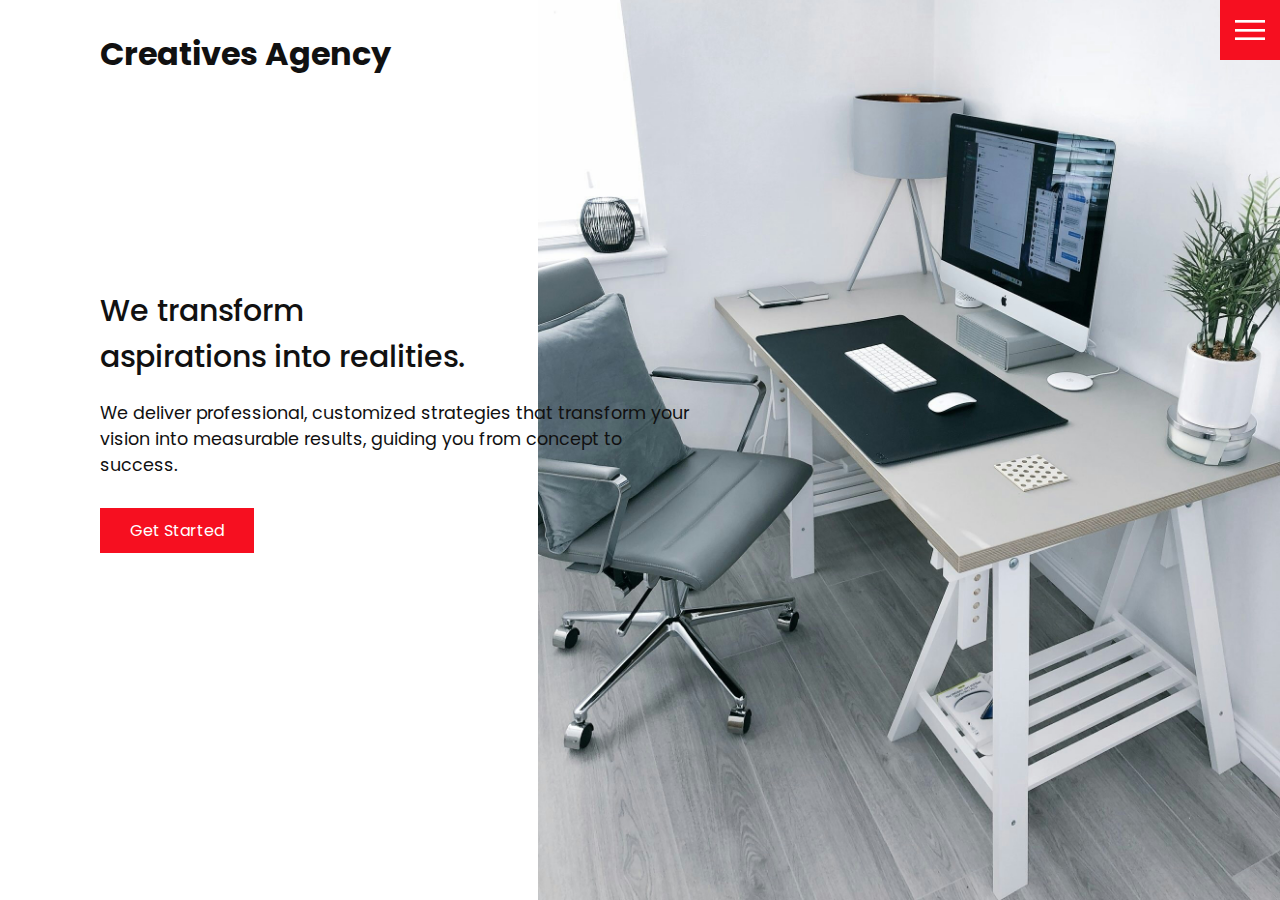
<file: index.html>
<!DOCTYPE html>
<html lang="en">
<head>
    <meta charset="UTF-8">
    <meta name="viewport" content="width=device-width, initial-scale=1.0">
    <link rel="stylesheet" href="css/style.css">
    <title>Creatives Agency</title>
</head>
<body>
    <header>
        <div class="logo">Creatives Agency</div>
        <div class="toggle"></div>
        <div class="navigation">
            <ul>
                <li><a href="index.html">Home</a></li>
                <li><a href="services.html">Services</a></li>
                <li><a href="work.html">Work</a></li>
                <li><a href="contact.html">Contact</a></li>
            </ul>
            <div class="social-bar">
                <ul>
                    <li><a href="https://facebook.com">
                        <img src="img/facebook.png" target="_blank" alt="">
                    </a>
                </li>
                    <li><a href="https://twitter.com">
                        <img src="img/twitter.png" target="_blank" alt="">
                    </a>
                </li>
                    <li><a href="https://instagram.com">
                        <img src="img/instagram.png" target="_blank" alt="">
                    </a>
                </li>
                </ul>
                <a href="mailto:sample@email.com" class="email-icon">
                    <img src="img/email.png" alt="">
                </a>
            </div>
        </div>
    </header>

    <section class="home">
        <img src="img/home-img.jpg" class="home-img" alt="">
        <div class="home-content">
            <h1>We transform <br> aspirations into realities.</h1>
            <p>We deliver professional, customized strategies that transform your vision into measurable results, guiding you from concept to success.</p>
            <a href="contact.html" class="btn">Get Started</a>
        </div>
    </section>
    <script src="js/script.js"></script>
</body>
</html>
</file>
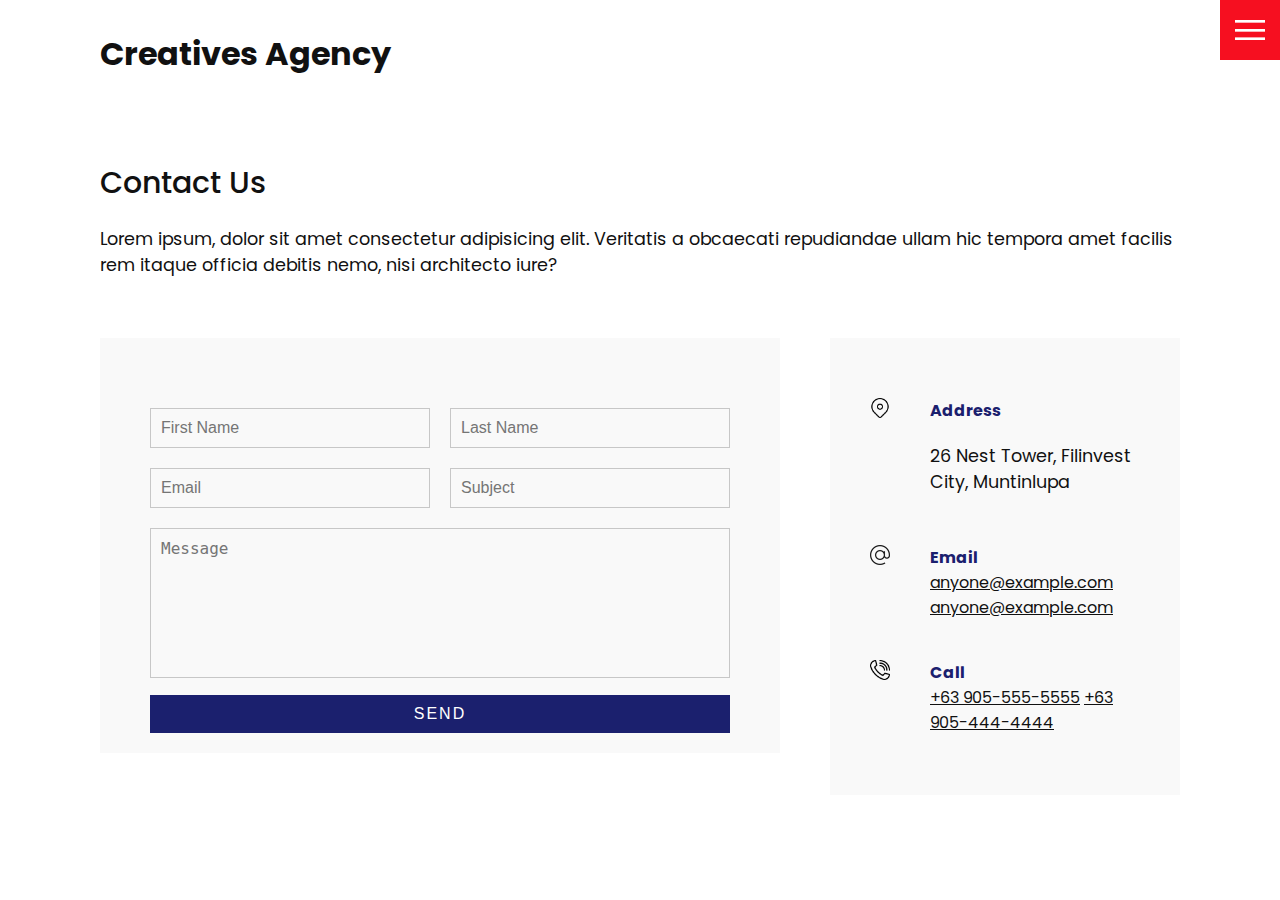
<file: contact.html>
<!DOCTYPE html>
<html lang="en">
<head>
    <meta charset="UTF-8">
    <meta name="viewport" content="width=device-width, initial-scale=1.0">
    <link rel="stylesheet" href="css/style.css">
    <title>Creatives Agency</title>
</head>
<body>
    <header>
        <div class="logo">Creatives Agency</div>
        <div class="toggle"></div>
        <div class="navigation">
            <ul>
                <li><a href="index.html">Home</a></li>
                <li><a href="services.html">Services</a></li>
                <li><a href="work.html">Work</a></li>
                <li><a href="contact.html">Contact</a></li>
            </ul>
            <div class="social-bar">
                <ul>
                    <li><a href="https://facebook.com">
                        <img src="img/facebook.png" target="_blank" alt="">
                    </a>
                </li>
                    <li><a href="https://twitter.com">
                        <img src="img/twitter.png" target="_blank" alt="">
                    </a>
                </li>
                    <li><a href="https://instagram.com">
                        <img src="img/instagram.png" target="_blank" alt="">
                    </a>
                </li>
                </ul>
                <a href="mailto:sample@email.com" class="email-icon">
                    <img src="img/email.png" alt="">
                </a>
            </div>
        </div>
    </header>

    <section>
        <div class="title">
            <h1>Contact Us</h1>
            <p>Lorem ipsum, dolor sit amet consectetur adipisicing elit. Veritatis a obcaecati repudiandae ullam hic tempora amet facilis rem itaque officia debitis nemo, nisi architecto iure?</p>
        </div>
        <div class="contact">
            <div class="contact-form">
                <form>
                    <div class="row">
                        <div class="input50">
                            <input type="text" placeholder="First Name">
                        </div>
                        <div class="input50">
                            <input type="text" placeholder="Last Name">
                        </div>
                    </div>
                    <div class="row">
                        <div class="input50">
                            <input type="text" placeholder="Email">
                        </div>
                        <div class="input50">
                            <input type="text" placeholder="Subject">
                        </div>
                    </div>
                    <div class="row">
                        <div class="input100">
                            <textarea placeholder="Message"></textarea>
                        </div>
                    </div>
                    <div class="row">
                        <div class="input100">
                            <input type="submit" value="Send">
                        </div>
                    </div>
                </form>
            </div>

            <div class="contact-info">
                <div class="info-box">
                    <img src="img/address.png" class="contact-icon" alt="">
                    <div class="details">
                        <h4>Address</h4>
                        <p>26 Nest Tower, Filinvest City, Muntinlupa</p>
                    </div>
                </div>
                <div class="info-box">
                    <img src="img/email.png" class="contact-icon" alt="">
                    <div class="details">
                        <h4>Email</h4>
                        <a href="mailto:anyone@example.com">anyone@example.com</a>
                        <a href="mailto:anyone@example.com">anyone@example.com</a>
                    </div>
                </div>
                <div class="info-box">
                    <img src="img/call.png" class="contact-icon" alt="">
                    <div class="details">
                        <h4>Call</h4>
                        <a href="tel:+631255555555">+63 905-555-5555</a>
                        <a href="tel:+631255555555">+63 905-444-4444</a>
                    </div>
                </div>
            </div>
        </div>
    </section>

    <script src="js/script.js"></script>
</body>
</html>
</file>
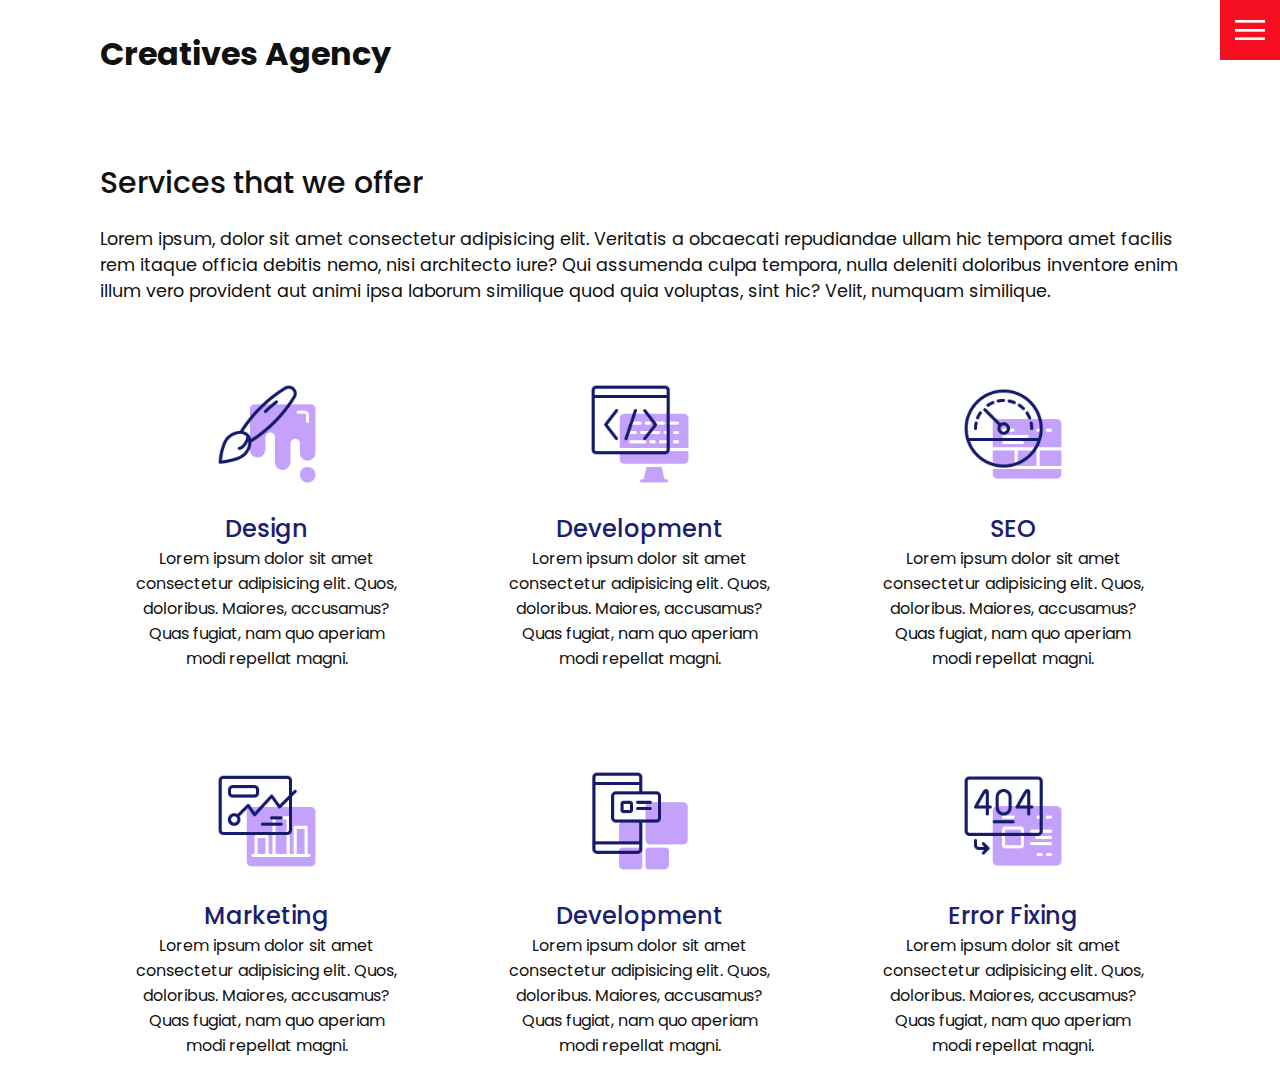
<file: services.html>
<!DOCTYPE html>
<html lang="en">
<head>
    <meta charset="UTF-8">
    <meta name="viewport" content="width=device-width, initial-scale=1.0">
    <link rel="stylesheet" href="css/style.css">
    <title>Creatives Agency</title>
</head>
<body>
    <header>
        <div class="logo">Creatives Agency</div>
        <div class="toggle"></div>
        <div class="navigation">
            <ul>
                <li><a href="index.html">Home</a></li>
                <li><a href="services.html">Services</a></li>
                <li><a href="work.html">Work</a></li>
                <li><a href="contact.html">Contact</a></li>
            </ul>
            <div class="social-bar">
                <ul>
                    <li><a href="https://facebook.com">
                        <img src="img/facebook.png" target="_blank" alt="">
                    </a>
                </li>
                    <li><a href="https://twitter.com">
                        <img src="img/twitter.png" target="_blank" alt="">
                    </a>
                </li>
                    <li><a href="https://instagram.com">
                        <img src="img/instagram.png" target="_blank" alt="">
                    </a>
                </li>
                </ul>
                <a href="mailto:sample@email.com" class="email-icon">
                    <img src="img/email.png" alt="">
                </a>
            </div>
        </div>
    </header>

    <section>
        <div class="title">
            <h1>Services that we offer</h1>
            <p>Lorem ipsum, dolor sit amet consectetur adipisicing elit. Veritatis a obcaecati repudiandae ullam hic tempora amet facilis rem itaque officia debitis nemo, nisi architecto iure? Qui assumenda culpa tempora, nulla deleniti doloribus inventore enim illum vero provident aut animi ipsa laborum similique quod quia voluptas, sint hic? Velit, numquam similique.</p>
        </div>
        <div class="services">
            <div class="service">
                <div class="icon">
                    <img src="img/001.png" alt="">
                </div>
                <h2>Design</h2>
                Lorem ipsum dolor sit amet consectetur adipisicing elit. Quos, doloribus. Maiores, accusamus? Quas fugiat, nam quo aperiam modi repellat magni.
            </div>
            <div class="service">
                <div class="icon">
                    <img src="img/002.png" alt="">
                </div>
                <h2>Development</h2>
                Lorem ipsum dolor sit amet consectetur adipisicing elit. Quos, doloribus. Maiores, accusamus? Quas fugiat, nam quo aperiam modi repellat magni.
            </div>
            <div class="service">
                <div class="icon">
                    <img src="img/003.png" alt="">
                </div>
                <h2>SEO</h2>
                Lorem ipsum dolor sit amet consectetur adipisicing elit. Quos, doloribus. Maiores, accusamus? Quas fugiat, nam quo aperiam modi repellat magni.
            </div>
            <div class="service">
                <div class="icon">
                    <img src="img/004.png" alt="">
                </div>
                <h2>Marketing</h2>
                Lorem ipsum dolor sit amet consectetur adipisicing elit. Quos, doloribus. Maiores, accusamus? Quas fugiat, nam quo aperiam modi repellat magni.
            </div>
            <div class="service">
                <div class="icon">
                    <img src="img/005.png" alt="">
                </div>
                <h2>Development</h2>
                Lorem ipsum dolor sit amet consectetur adipisicing elit. Quos, doloribus. Maiores, accusamus? Quas fugiat, nam quo aperiam modi repellat magni.
            </div>
            <div class="service">
                <div class="icon">
                    <img src="img/006.png" alt="">
                </div>
                <h2>Error Fixing</h2>
                Lorem ipsum dolor sit amet consectetur adipisicing elit. Quos, doloribus. Maiores, accusamus? Quas fugiat, nam quo aperiam modi repellat magni.
            </div>
        </div>
    </section>

    <script src="js/script.js"></script>
</body>
</html>
</file>
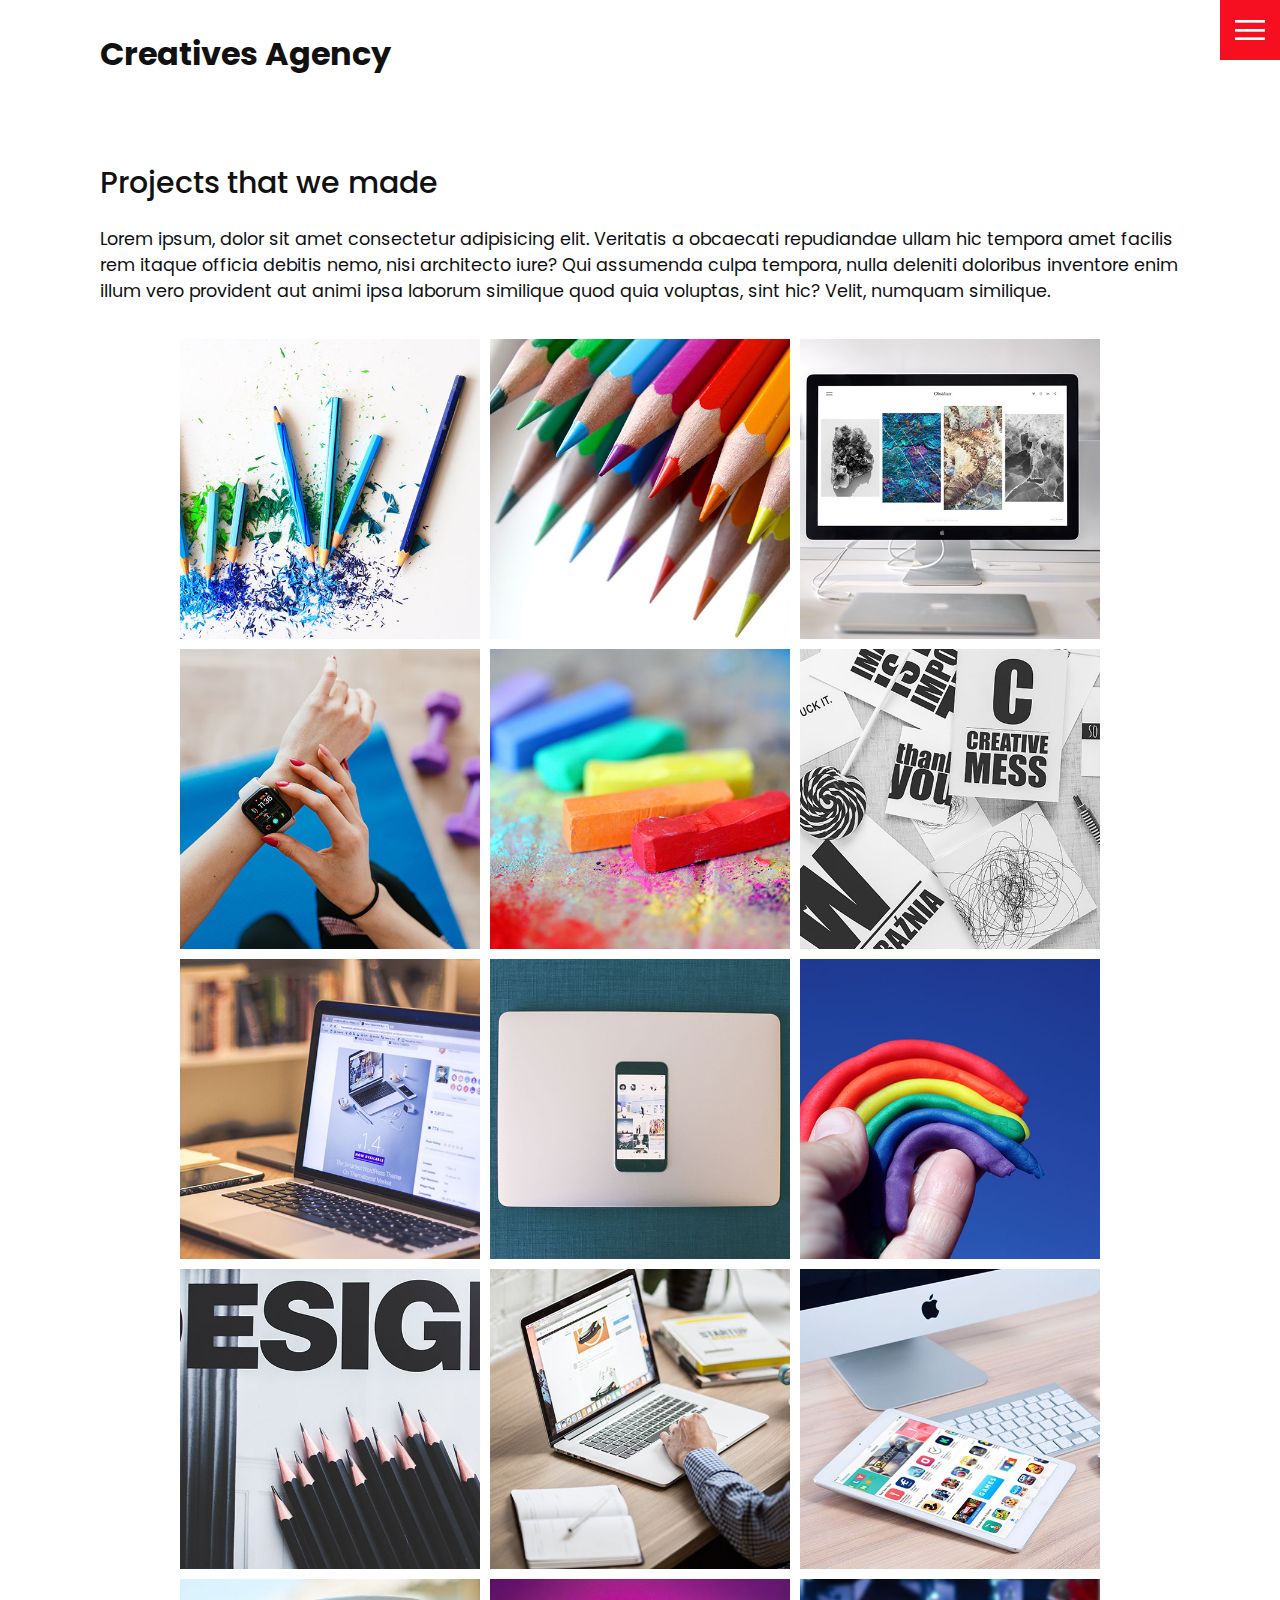
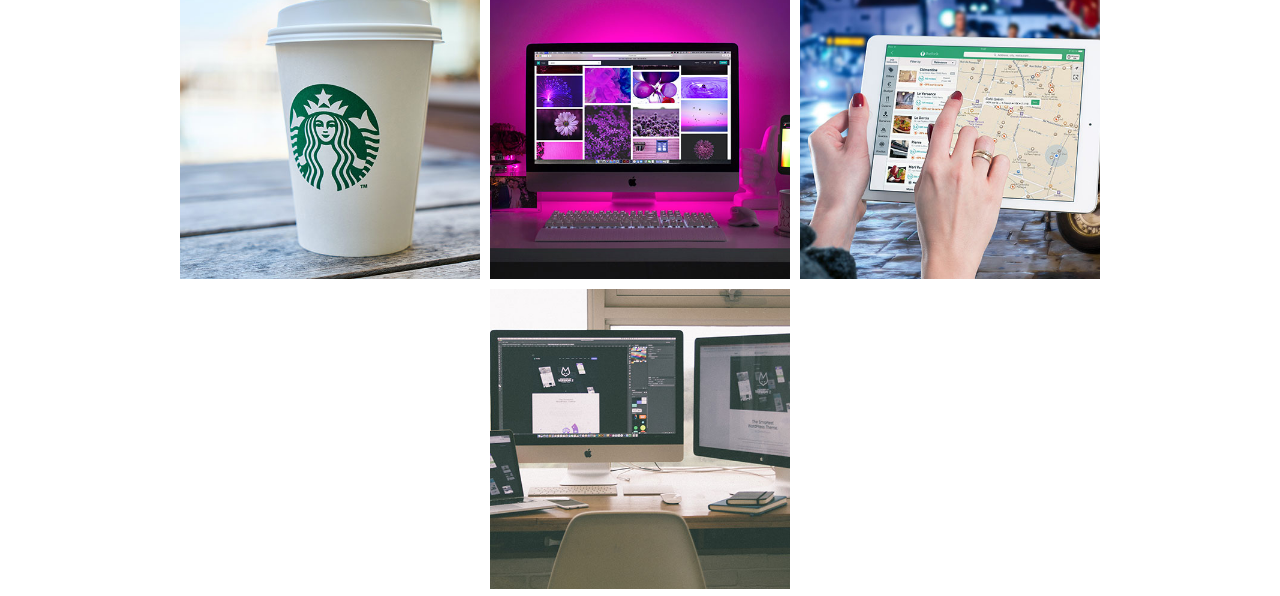
<file: work.html>
<!DOCTYPE html>
<html lang="en">
<head>
    <meta charset="UTF-8">
    <meta name="viewport" content="width=device-width, initial-scale=1.0">
    <link rel="stylesheet" href="css/style.css">
    <title>Creatives Agency</title>
</head>
<body>
    <header>
        <div class="logo">Creatives Agency</div>
        <div class="toggle"></div>
        <div class="navigation">
            <ul>
                <li><a href="index.html">Home</a></li>
                <li><a href="services.html">Services</a></li>
                <li><a href="work.html">Work</a></li>
                <li><a href="contact.html">Contact</a></li>
            </ul>
            <div class="social-bar">
                <ul>
                    <li><a href="https://facebook.com">
                        <img src="img/facebook.png" target="_blank" alt="">
                    </a>
                </li>
                    <li><a href="https://twitter.com">
                        <img src="img/twitter.png" target="_blank" alt="">
                    </a>
                </li>
                    <li><a href="https://instagram.com">
                        <img src="img/instagram.png" target="_blank" alt="">
                    </a>
                </li>
                </ul>
                <a href="mailto:sample@email.com" class="email-icon">
                    <img src="img/email.png" alt="">
                </a>
            </div>
        </div>
    </header>

    <section>
        <div class="title">
            <h1>Projects that we made</h1>
            <p>Lorem ipsum, dolor sit amet consectetur adipisicing elit. Veritatis a obcaecati repudiandae ullam hic tempora amet facilis rem itaque officia debitis nemo, nisi architecto iure? Qui assumenda culpa tempora, nulla deleniti doloribus inventore enim illum vero provident aut animi ipsa laborum similique quod quia voluptas, sint hic? Velit, numquam similique.</p>
        </div>

        <div class="portfolio">
            <div class="item">
                <img src="img/portfolio-item1.jpg" alt="">
                <div class="action">
                    <a href="#">Launch</a>
                </div>
            </div>
            <div class="item">
                <img src="img/portfolio-item2.jpg" alt="">
                <div class="action">
                    <a href="#">Launch</a>
                </div>
            </div>
            <div class="item">
                <img src="img/portfolio-item3.jpg" alt="">
                <div class="action">
                    <a href="#">Launch</a>
                </div>
            </div>
            <div class="item">
                <img src="img/portfolio-item4.jpg" alt="">
                <div class="action">
                    <a href="#">Launch</a>
                </div>
            </div>
            <div class="item">
                <img src="img/portfolio-item5.jpg" alt="">
                <div class="action">
                    <a href="#">Launch</a>
                </div>
            </div>
            <div class="item">
                <img src="img/portfolio-item6.jpg" alt="">
                <div class="action">
                    <a href="#">Launch</a>
                </div>
            </div>
            <div class="item">
                <img src="img/portfolio-item7.jpg" alt="">
                <div class="action">
                    <a href="#">Launch</a>
                </div>
            </div>
            <div class="item">
                <img src="img/portfolio-item8.jpg" alt="">
                <div class="action">
                    <a href="#">Launch</a>
                </div>
            </div>
            <div class="item">
                <img src="img/portfolio-item9.jpg" alt="">
                <div class="action">
                    <a href="#">Launch</a>
                </div>
            </div>
            <div class="item">
                <img src="img/portfolio-item10.jpg" alt="">
                <div class="action">
                    <a href="#">Launch</a>
                </div>
            </div>
            <div class="item">
                <img src="img/portfolio-item11.jpg" alt="">
                <div class="action">
                    <a href="#">Launch</a>
                </div>
            </div>
            <div class="item">
                <img src="img/portfolio-item12.jpg" alt="">
                <div class="action">
                    <a href="#">Launch</a>
                </div>
            </div>
            <div class="item">
                <img src="img/portfolio-item13.jpg" alt="">
                <div class="action">
                    <a href="#">Launch</a>
                </div>
            </div>
            <div class="item">
                <img src="img/portfolio-item14.jpg" alt="">
                <div class="action">
                    <a href="#">Launch</a>
                </div>
            </div>
            <div class="item">
                <img src="img/portfolio-item15.jpg" alt="">
                <div class="action">
                    <a href="#">Launch</a>
                </div>
            </div>
            <div class="item">
                <img src="img/portfolio-item16.jpg" alt="">
                <div class="action">
                    <a href="#">Launch</a>
                </div>
            </div>
        </div>
    </section>

    <script src="js/script.js"></script>
</body>
</html>
</file>
<file: css/style.css>
@import url('https://fonts.googleapis.com/css2?family=Poppins:ital,wght@0,100;0,200;0,300;0,400;0,500;0,600;0,700;0,800;0,900;1,100;1,200;1,300;1,400;1,500;1,600;1,700;1,800;1,900&display=swap');

:root {
    --primary-color: #f60f20;
    --secondary-color :#1b206e;
}

/* BASE STYLES */
* {
    box-sizing: border-box;
    margin: 0;
    padding: 0;
}

html, body {
    font-family: 'Poppins', sans-serif;
    color: #111;
}

h1 {
    font-size: 30px;
    font-weight: 500;
}

p {
    margin: 20px 0 10px;
    font-size: 1.1rem;
}

section {
    display: flex;
    flex-direction: column;
    height: 40vh;
    align-items: center;
    padding: 100px;
    margin-top: 60px;
}

section.home {
    flex-direction: row;
    margin-top: 0;
}

/* BUTTON */
.btn {
    cursor: pointer;
    display: inline-block;
    background: var(--primary-color);
    color: #fff;
    text-decoration: none;
    padding: 10px 30px;
    margin: 20px 0;
    border: 0;
}

.btn:hover {
    transform: scale(0.98);
}

.logo {
    position: absolute;
    top: 30px;
    left: 100px;
    font-size: 2rem;
    font-weight: 700;
    z-index: 20;
}

/* TOGGLE */
.toggle {
    position: fixed;
    top: 0;
    right: 0;
    width: 60px;
    height: 60px;
    background: var(--primary-color) url(../img/menu.png);
    background-size: 30px;
    background-position: center;
    background-repeat: no-repeat;
    z-index: 20;
    cursor: pointer;
}

.toggle.active {
    background: var(--primary-color) url(../img/close.png);
    background-size: 25px;
    background-position: center;
    background-repeat: no-repeat;
}

/* NAVIGATION */
.navigation {
    position: fixed;
    top: 0;
    left: 100%;
    width: 100%;
    height: 100%;
    background-color: #fff;
    z-index: 15;
    display: flex;
    justify-content: center;
    align-items: center;
}

.navigation.active {
    left: 0;
}

.navigation ul {
    position: relative;
}

.navigation ul li {
    position: relative;
    list-style: none;
    text-align: center;
}

.navigation ul li a {
    font-size: 2.2rem;
    color: #111;
    text-decoration: none;
    font-weight: 300;
}

.navigation ul li a:hover {
    color: var(--primary-color);
}

.navigation .social-bar {
    position: absolute;
    top: 0;
    left: 0;
    width: 60px;
    height: 100%;
    display: flex;
    justify-content: center;
    align-items: center;
}

.navigation .social-bar a {
    display: inline-block;
    transform: scale(0.5);
}

.navigation .email-icon {
    position: absolute;
    bottom: 20px;
    transform: scale(0.5);
}

/* HOMEPAGE */
.home-content {
    position: relative;
    z-index: 10;
    max-width: 600px;
    margin-top: 500px;
}

.home-img {
    position: absolute;
    bottom: 0;
    right: 0;
    height: 110%;
}

/* SERVICES PAGE */
.services {
    margin-top: 40px;
    display: grid;
    grid-template-columns: repeat(3, 1fr);
    gap: 40px;
    text-align: center;
}

.services .service {
    padding: 30px;
}

.services .service:hover {
    box-shadow: 0 10px 30px rgba(0, 0, 0, 0.1);
}

.services .service h2 {
    font-size: 24px;
    font-weight: 500;
    margin-top: 20px;
    color: var(--secondary-color);
}

.services .service .icon img {
    max-width: 100px;
}

/* WORK PAGE */
.portfolio {
    display: flex;
    flex-wrap: wrap;
    justify-content: center;
    margin-top: 20px;
}

.portfolio .item {
    position: relative;
    width: 300px;
    height: 300px;
    margin: 5px;
}

.portfolio .item img {
    width: 100%;
    height: 100%;
}

.portfolio .item .action {
    position: absolute;
    top: 0;
    left: 0;
    width: 100%;
    height: 100%;
    background: rgba(0, 0, 0, 0.8);
    display: flex;
    justify-content: center;
    align-items: center;
    opacity: 0;
    transition: 0.5s;
}

.portfolio .item:hover .action {
    opacity: 1;
}

.portfolio .item .action a {
    display: inline-block;
    color: #fff;
    text-decoration: none;
    border: 1px solid #fff;
    padding: 5px 15px;
}

/* CONTACT */
.contact {
    position: relative;
    width: 100%;
    margin-top: 50px;
    display: flex;
    justify-content: space-between;
    align-items: flex-start;
}

.contact-form {
    position: relative;
    background: #f9f9f9;
    width: calc(100% - 400px);
    padding: 60px 40px 20px;
}

.contact-form form {
    width: 100%;
}

.contact-form .row {
    width: 100%;
    display: flex;
}

.contact-form .input50 {
    width: 50%;
    margin: 0 10px;
}

.contact-form .input100 {
    width: 100%;
    margin: 0 10px;
}

.contact-form .row input,
.contact-form .row textarea {
    position: relative;
    border: 1px solid rgba(0, 0, 0, 0.2);
    color: #111;
    background: transparent;
    width: 100%;
    padding: 10px;
    outline: none;
    font-size: 16px;
    font-weight: 300;
    margin: 10px 0;
    resize: none;
}

.contact-form .row textarea {
    height: 150px;
}

.contact-form .row input[type='submit'] {
    background-color: var(--secondary-color);
    color: #fff;
    margin: 0;
    text-transform: uppercase;
    letter-spacing: 2px;
    font-weight: 300;
    border: 0;
    cursor: pointer;
}

.contact-info {
    width: 350px;
    background: #f9f9f9;
    padding: 60px 40px 20px;
}

.contact-info .info-box {
    display: flex;
    align-items: flex-start;
    margin-bottom: 40px;
}

.contact-info .info-box .contact-icon {
    width: 20px;
    margin-right: 40px;
}

.contact-info .info-box .details h4 {
    color: var(--secondary-color);
}

.contact-info .info-box .details p,
.contact-info .info-box .details a {
    color: #111;
}

@media (max-width: 1068px) {
    .home-img {
        display: none;
    }

    .logo {
        top:10px;
        left: 40px;
        font-size: 1.5rem;
    }

    section {
        padding: 100px 40px;
    }

    .navigation ul li a {
        font-size: 2rem;
    }

    .services {
        grid-template-columns: repeat(2, 1fr);
    }

    .contact {
        flex-direction: column;
    }

    .contact-form {
        width: 100%;
        padding: 30px 30px 20px;
    }

    .contact-form .row {
        flex-direction: column;
    }

    .contact-form .input50,
    .contact-form .input100 {
        width: 100%;
        margin: 0;
    }

    .contact-info {
        width: 100%;
        margin-top: 20px;
        padding: 30px 30px 20px;
    }
}

@media(max-width: 768px) {
    .services {
        grid-template-columns: 1fr;
    }

    .services .service {
        box-shadow: 0 10px 30px rgba(0, 0, 0, 0.1);
    }
}
</file>
